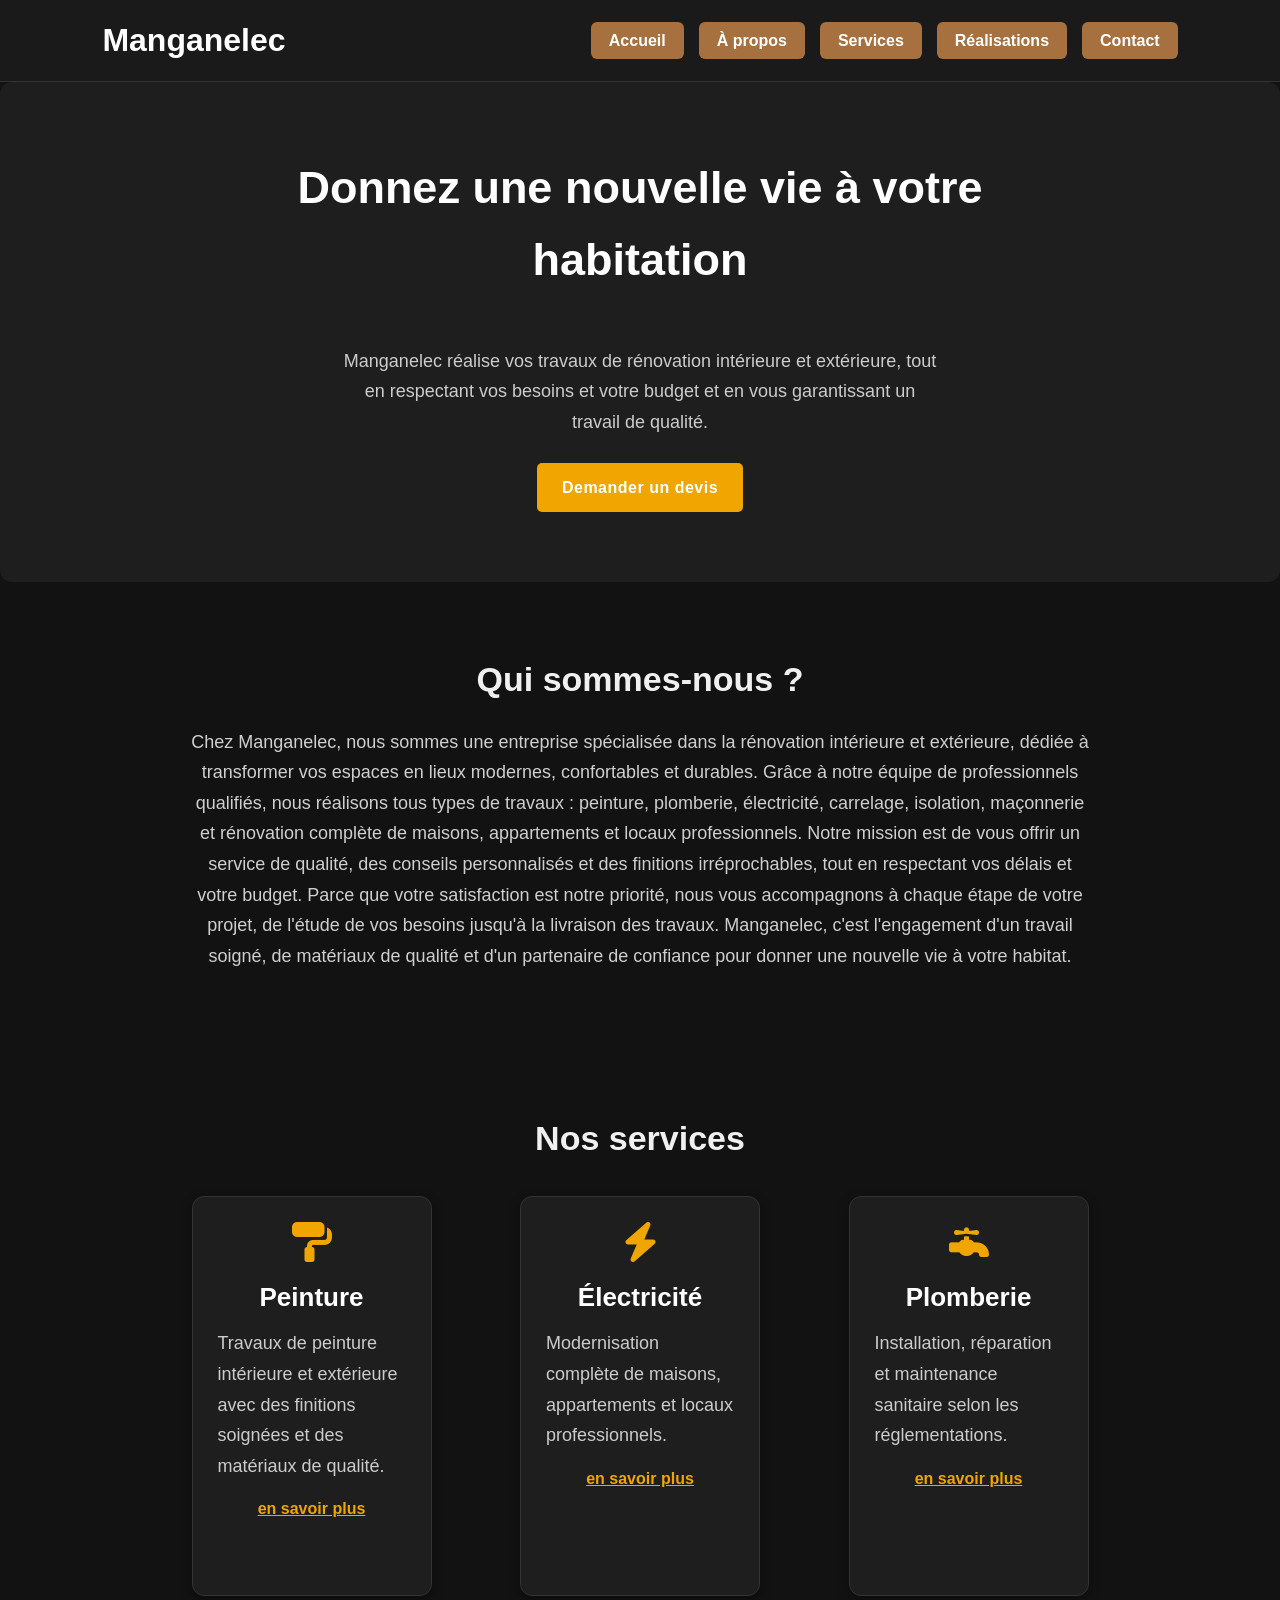
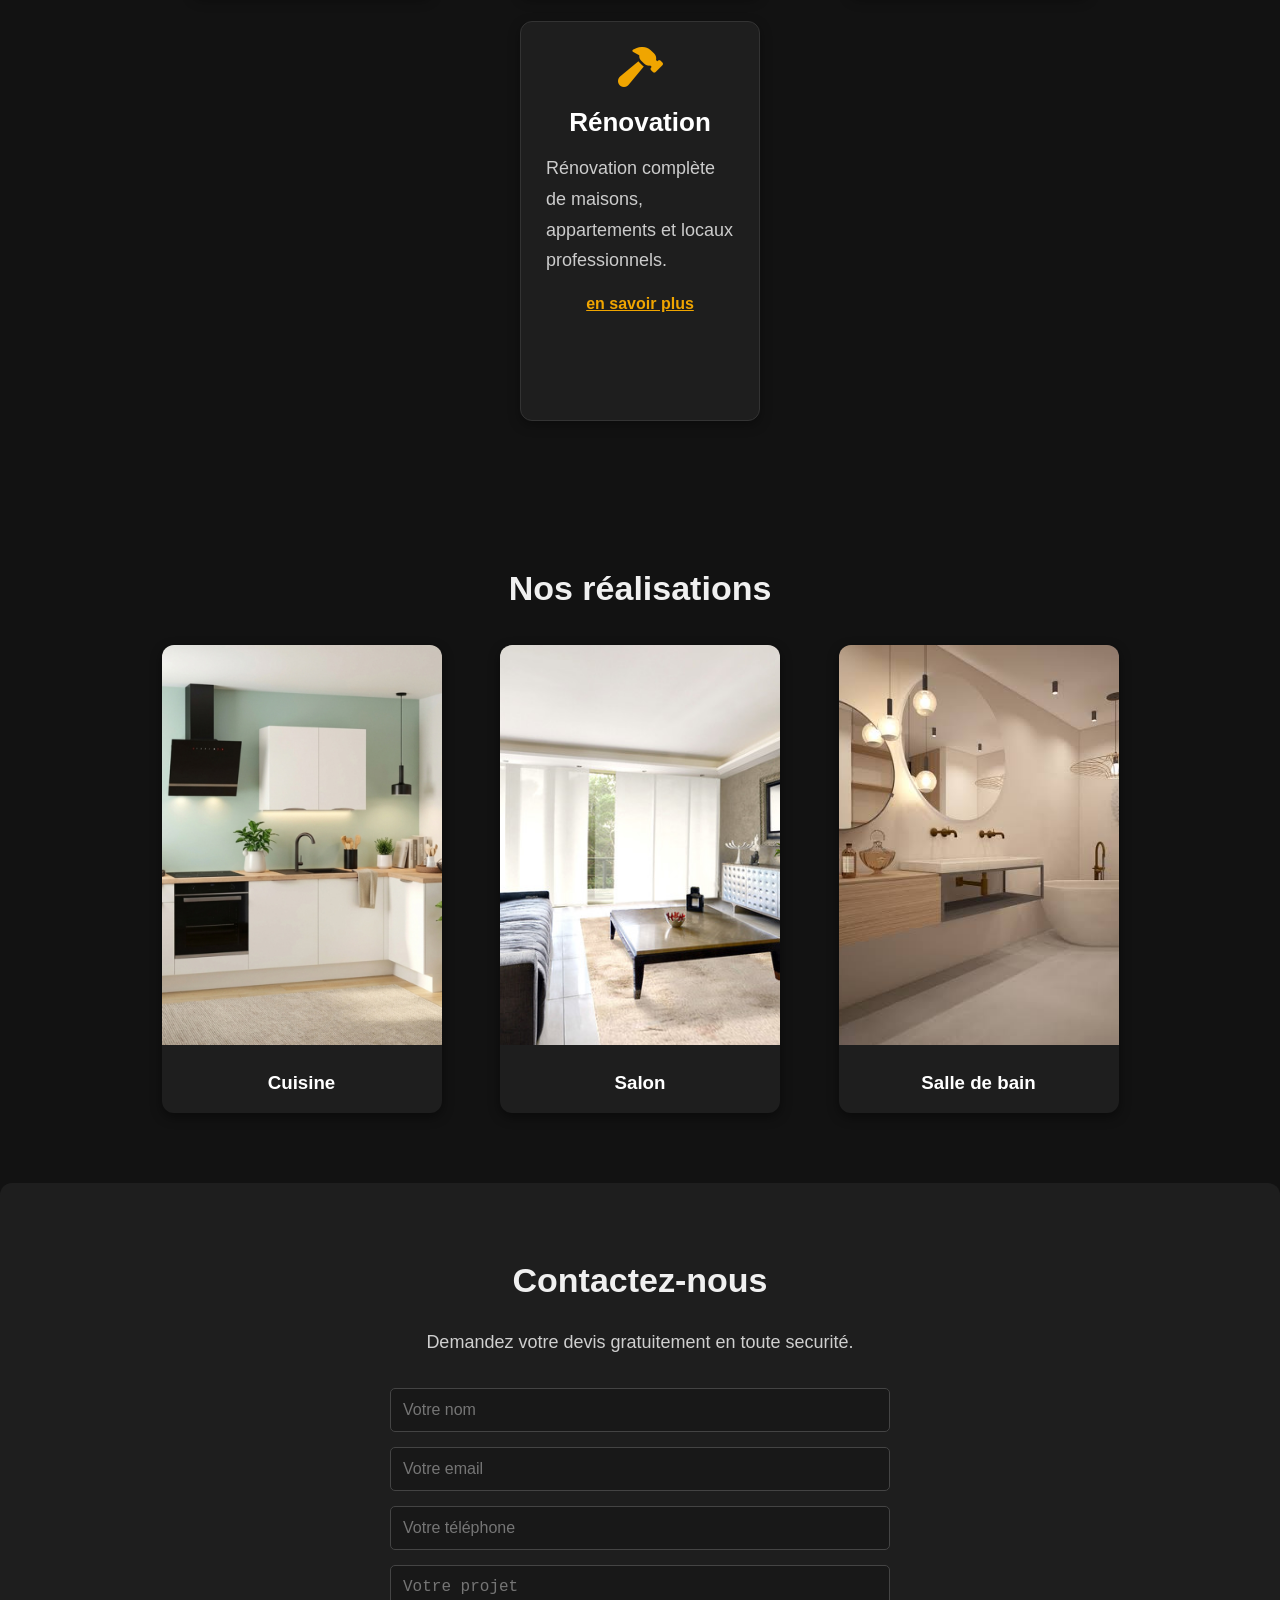
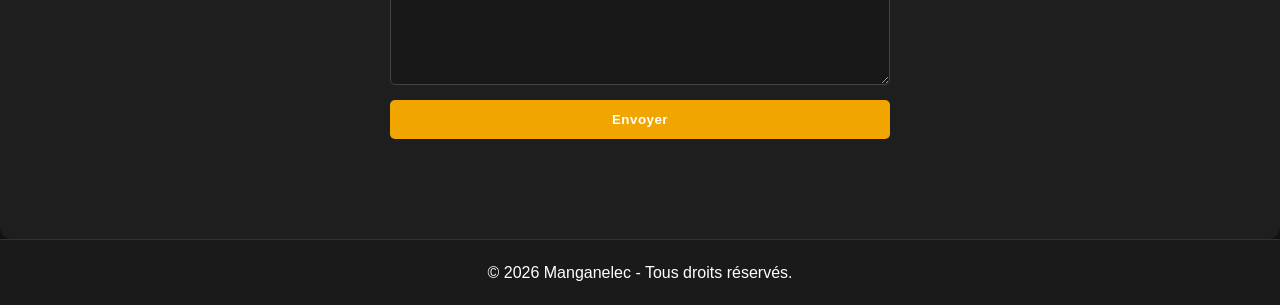
<file: index.html>
<!DOCTYPE html>
<html lang="fr">

<head>
    <meta charset="UTF-8">
    <meta name="viewport" content="width=device-width, initial-scale=1.0">
    <title>Manganelec - Rénovation</title>
    <link rel="stylesheet"
href="https://cdnjs.cloudflare.com/ajax/libs/font-awesome/6.7.1/css/all.min.css">
    <link rel="stylesheet" href="style.css">
</head>

<body>

    <!-- Menu -->
<header>
    <nav>
        <h2 class="h2">Manganelec</h2>

        <ul class="liste">
            <li><a class="bt" href="#accueil">Accueil</a></li>
            <li><a class="bt" href="#about">À propos</a></li>
            <li><a class="bt" href="#services">Services</a></li>
            <li><a class="bt" href="#projets">Réalisations</a></li>
            <li><a class="bt" href="#contact">Contact</a></li>
        </ul>
    </nav>
</header>


    <!-- Accueil -->
    <section id="accueil" class="accueil">
        <h1>Donnez une nouvelle vie à votre habitation</h1>
        <p>
            Manganelec réalise vos travaux de rénovation
            intérieure et extérieure, tout en respectant vos besoins et votre budget et en vous garantissant un travail de qualité.
        </p>

        <a href="#contact" class="btn">Demander un devis</a>
    </section>

    <!-- À propos -->
     <div class="r">
    <section id="about">
        <h2>Qui sommes-nous ?</h2>

        <p>
           Chez Manganelec, nous sommes une entreprise spécialisée dans la rénovation intérieure et extérieure, dédiée à transformer vos espaces en lieux modernes, confortables et durables. Grâce à notre équipe de professionnels qualifiés, nous réalisons tous types de travaux : peinture, plomberie, électricité, carrelage, isolation, maçonnerie et rénovation complète de maisons, appartements et locaux professionnels. Notre mission est de vous offrir un service de qualité, des conseils personnalisés et des finitions irréprochables, tout en respectant vos délais et votre budget. Parce que votre satisfaction est notre priorité, nous vous accompagnons à chaque étape de votre projet, de l'étude de vos besoins jusqu'à la livraison des travaux. Manganelec, c'est l'engagement d'un travail soigné, de matériaux de qualité et d'un partenaire de confiance pour donner une nouvelle vie à votre habitat.
        </p>
    </section>

    <!-- Services -->
    <section id="services">
        <h2>Nos services</h2>

       <div class="cards">

       <div class="job">
    <article>
        <i class="fa-solid fa-paint-roller"></i>
        <h3>Peinture</h3>
        <p>Travaux de peinture intérieure et extérieure avec des finitions soignées et des matériaux de qualité.</p>
        <a class="b" href="service-detail.html"> en savoir plus </a>
    </article>
    </div>


    <div class="job">
    <article>
        <i class="fa-solid fa-bolt"></i>
        <h3>Électricité</h3>
        <p>Modernisation complète de maisons, appartements et locaux professionnels.</p>
        <a class="b" href="service-detail.html"> en savoir plus </a>
    </article>
    </div>


    <div class="job">
    <article>
        <i class="fa-solid fa-faucet"></i>
        <h3>Plomberie</h3>
        <p>Installation, réparation et maintenance sanitaire selon les réglementations.</p>
        <a class="b" href="service-detail.html"> en savoir plus </a>  
    </article>
    </div>


    <div class="job">
    <article>
        <i class="fa-solid fa-hammer"></i>
        <h3>Rénovation</h3>
        <p >Rénovation complète de maisons, appartements et locaux professionnels.</p>
        <a class="b"href="service-detail.html"> en savoir plus </a>
    </article>

</div>
    </section>


    
    <!-- Réalisations -->
    <section id="projets">
        <h2>Nos réalisations</h2>

        <div class="projets">

            <article>
                <img src="cuisine.jpg" alt="Cuisine rénovée">
                <h3>Cuisine</h3>
            </article>

            <article>
                <img src="salon.jpg" alt="Salon rénové">
                <h3>Salon</h3>
            </article>

            <article>
                <img src="salle-bain.jpg" alt="Salle de bain rénovée">
                <h3>Salle de bain</h3>
            </article>

        </div>
    </section>

    </div>

    <!-- Contact -->
    <section id="contact">
        <h2>Contactez-nous</h2>

        <p>Demandez votre devis gratuitement en toute securité.</p>

        <form id="formulaire" method="post" action="traitement.php">

            <input type="text" name="nom" placeholder="Votre nom" required>

            <input type="email" name="email" placeholder="Votre email" required>

            <input type="tel" name="telephone" placeholder="Votre téléphone">

            <textarea name="message" placeholder="Votre projet"></textarea>

            <button type="submit">Envoyer</button>

        </form>
    </section>

    <!-- Footer -->
    <footer>
        <p>© 2026 Manganelec - Tous droits réservés.</p>
    </footer>

    <script>
        // Affiche un message selon le résultat du formulaire (voir traitement.php)
        const params = new URLSearchParams(window.location.search);
        if (params.get('success')) {
            alert("Merci ! Votre demande a bien été envoyée, nous vous recontacterons rapidement.");
        }
        if (params.get('error')) {
            alert("Veuillez renseigner au moins votre nom et votre email.");
        }
    </script>

</body>
</html>
</file>
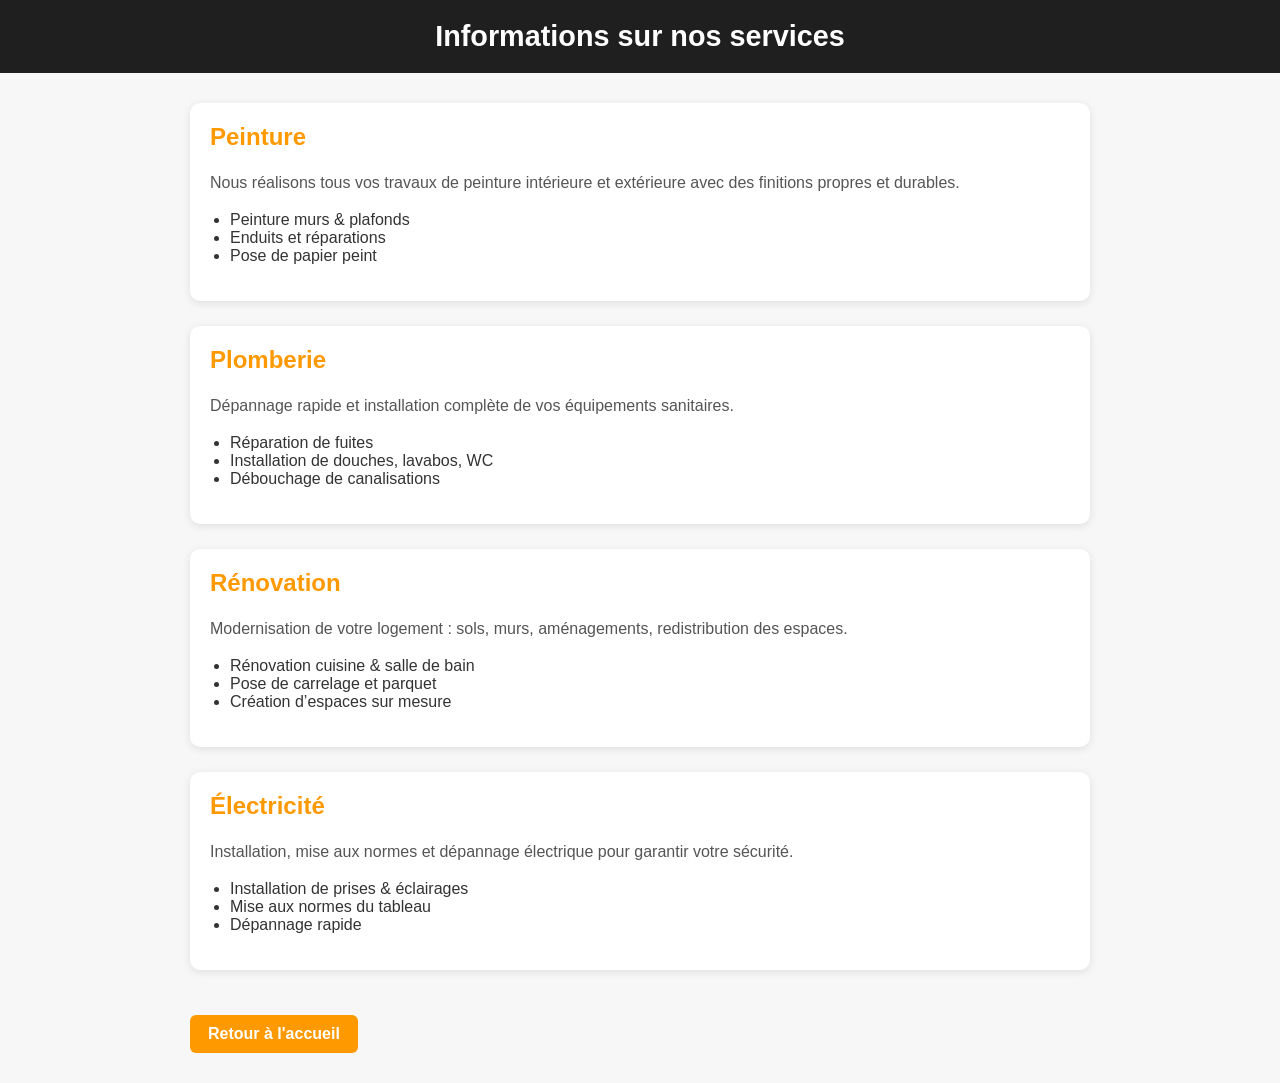
<file: service-detail.html>
<!DOCTYPE html>
<html lang="fr">
<head>
    <meta charset="UTF-8">
    <title>Détails des Services</title>
    <style>
        body {
            margin: 0;
            font-family: Arial, sans-serif;
            background: #f7f7f7;
            color: #333;
        }

        header {
            background: #1f1f1f;
            color: white;
            padding: 20px;
            text-align: center;
        }

        header h1 {
            margin: 0;
            font-size: 1.8rem;
        }

        .container {
            max-width: 900px;
            margin: 30px auto;
            padding: 0 20px;
        }

        .service-block {
            background: white;
            padding: 20px;
            margin-bottom: 25px;
            border-radius: 10px;
            box-shadow: 0 2px 8px rgba(0,0,0,0.1);
        }

        .service-block h2 {
            margin-top: 0;
            color: #ff9900;
        }

        .service-block p {
            line-height: 1.5;
            color: #555;
        }

        .service-block ul {
            margin-top: 10px;
            padding-left: 20px;
        }

        .back-btn {
            display: inline-block;
            margin-top: 20px;
            padding: 10px 18px;
            background: #ff9900;
            color: white;
            text-decoration: none;
            border-radius: 6px;
            font-weight: bold;
        }

        .back-btn:hover {
            background: #cc7a00;
        }
    </style>
</head>
<body>

<header>
    <h1>Informations sur nos services</h1>
</header>

<div class="container">

    <div class="service-block">
        <h2>Peinture </h2>
        <p>
            Nous réalisons tous vos travaux de peinture intérieure et extérieure avec des finitions propres et durables.
        </p>
        <ul>
            <li>Peinture murs & plafonds</li>
            <li>Enduits et réparations</li>
            <li>Pose de papier peint</li>
        </ul>
    </div>

    <div class="service-block">
        <h2>Plomberie </h2>
        <p>
            Dépannage rapide et installation complète de vos équipements sanitaires.
        </p>
        <ul>
            <li>Réparation de fuites</li>
            <li>Installation de douches, lavabos, WC</li>
            <li>Débouchage de canalisations</li>
        </ul>
    </div>

    <div class="service-block">
        <h2>Rénovation </h2>
        <p>
            Modernisation de votre logement : sols, murs, aménagements, redistribution des espaces.
        </p>
        <ul>
            <li>Rénovation cuisine & salle de bain</li>
            <li>Pose de carrelage et parquet</li>
            <li>Création d’espaces sur mesure</li>
        </ul>
    </div>

    <div class="service-block">
        <h2>Électricité </h2>
        <p>
            Installation, mise aux normes et dépannage électrique pour garantir votre sécurité.
        </p>
        <ul>
            <li>Installation de prises & éclairages</li>
            <li>Mise aux normes du tableau</li>
            <li>Dépannage rapide</li>
        </ul>
    </div>

    <a href="index.html" class="back-btn">Retour à l'accueil</a>

</div>

</body>
</html>
</file>
<file: style.css>
/* ----- RESET ----- */
* {
    box-sizing: border-box;
    margin: 0;
    padding: 0;
}

html {
    scroll-behavior: smooth;
}

body {
    font-family: Arial, sans-serif;
    color: #e5e5e5;
    line-height: 1.6;
    background: #121212;
}

/* ----- HEADER ----- */
header {
    background: #1a1a1a;
    padding: 15px 8%;
    border-bottom: 1px solid #333;
}

nav {
    display: flex;
    justify-content: space-between;
    align-items: center;
}

nav h2 {
    color: white;
    font-size: 32px;
    font-weight: 700;
}

.liste {
    display: flex;
    gap: 15px;
    list-style: none;
}

nav a {
    color: white;
    text-decoration: none;
}

.bt {
    padding: 10px 18px;
    background-color: #A6713F;
    color: white;
    border-radius: 6px;
    transition: 0.3s;
    font-weight: 600;
}

.bt:hover {
    background-color: #172C2E;
}

/* ----- SECTIONS ----- */
section {
    padding: 70px 10%;
    text-align: center;
}

section h2 {
    margin-bottom: 20px;
    font-size: 34px;
    color: #f0f0f0;
}

section p {
    color: #cfcfcf;
    font-size: 18px;
    max-width: 900px;
    margin: auto;
    line-height: 1.7;
}

/* ----- ACCUEIL ----- */
.accueil {
    min-height: 500px;
    background: #1e1e1e;
    display: flex;
    flex-direction: column;
    justify-content: center;
    align-items: center;
    border-radius: 12px;
}

.accueil h1 {
    font-size: 45px;
    max-width: 700px;
    margin-bottom: 15px;
    color: white;
}

.accueil p {
    max-width: 600px;
    margin-bottom: 25px;
    color: #ccc;
}

/* ----- BOUTONS ----- */
.btn,
button {
    background: #f0a500;
    color: white;
    border: none;
    padding: 12px 25px;
    border-radius: 5px;
    text-decoration: none;
    cursor: pointer;
    font-weight: 600;
    letter-spacing: 0.5px;
}

.btn:hover,
button:hover {
    background: #d99100;
}

/* ----- SERVICES & PROJETS ----- */
.cards,
.projets {
    display: flex;
    justify-content: space-evenly;
    align-items: center;
    gap: 25px;
    flex-wrap: wrap;
    margin-top: 30px;
}

.job {
    height: 400px;
    width: 240px;
    padding: 25px;
    background: #1e1e1e;
    border-radius: 12px;
    border: 1px solid #333;
    color: white;
    box-shadow: 0 4px 12px rgba(0,0,0,0.35);
    transition: 0.3s;
}

.job:hover {
    transform: translateY(-5px);
    box-shadow: 0 6px 18px rgba(0,0,0,0.45);
}

.job i {
    font-size: 40px;
    margin-bottom: 15px;
    color: #f0a500;
}

.job h3 {
    font-size: 26px;
    margin-bottom: 10px;
}

.job p {
    text-align: left;
    color: #ccc;
    margin-bottom: 15px;
}

.job a {
    color: #f0a500;
    font-weight: 600;
}

/* ----- RÉALISATIONS ----- */
.projets article {
    width: 280px;
    background: #1e1e1e;
    border-radius: 12px;
    overflow: hidden;
    box-shadow: 0px 4px 12px rgba(0,0,0,0.45);
    transition: 0.3s;
}

.projets article:hover {
    transform: translateY(-5px);
}

.projets img {
    width: 100%;
    height: 400px;
    object-fit: cover;
}

.projets h3 {
    padding: 15px;
    color: white;
}

/* ----- CONTACT ----- */
#contact {
    background: #1e1e1e;
    border-radius: 12px;
}

form {
    max-width: 500px;
    margin: 30px auto;
    display: flex;
    flex-direction: column;
    gap: 15px;
}

input,
textarea {
    padding: 12px;
    border: 1px solid #444;
    border-radius: 5px;
    font-size: 16px;
    background: #181818;
    color: white;
}

textarea {
    height: 120px;
}

/* ----- FOOTER ----- */
footer {
    background: #1a1a1a;
    color: white;
    text-align: center;
    padding: 20px;
    border-top: 1px solid #333;
}

/* ----- RESPONSIVE ----- */
@media (max-width: 900px) {
    nav {
        flex-direction: column;
        gap: 15px;
    }

    .cards,
    .projets {
        flex-direction: column;
    }

    .accueil h1 {
        font-size: 32px;
    }
}
</file>
